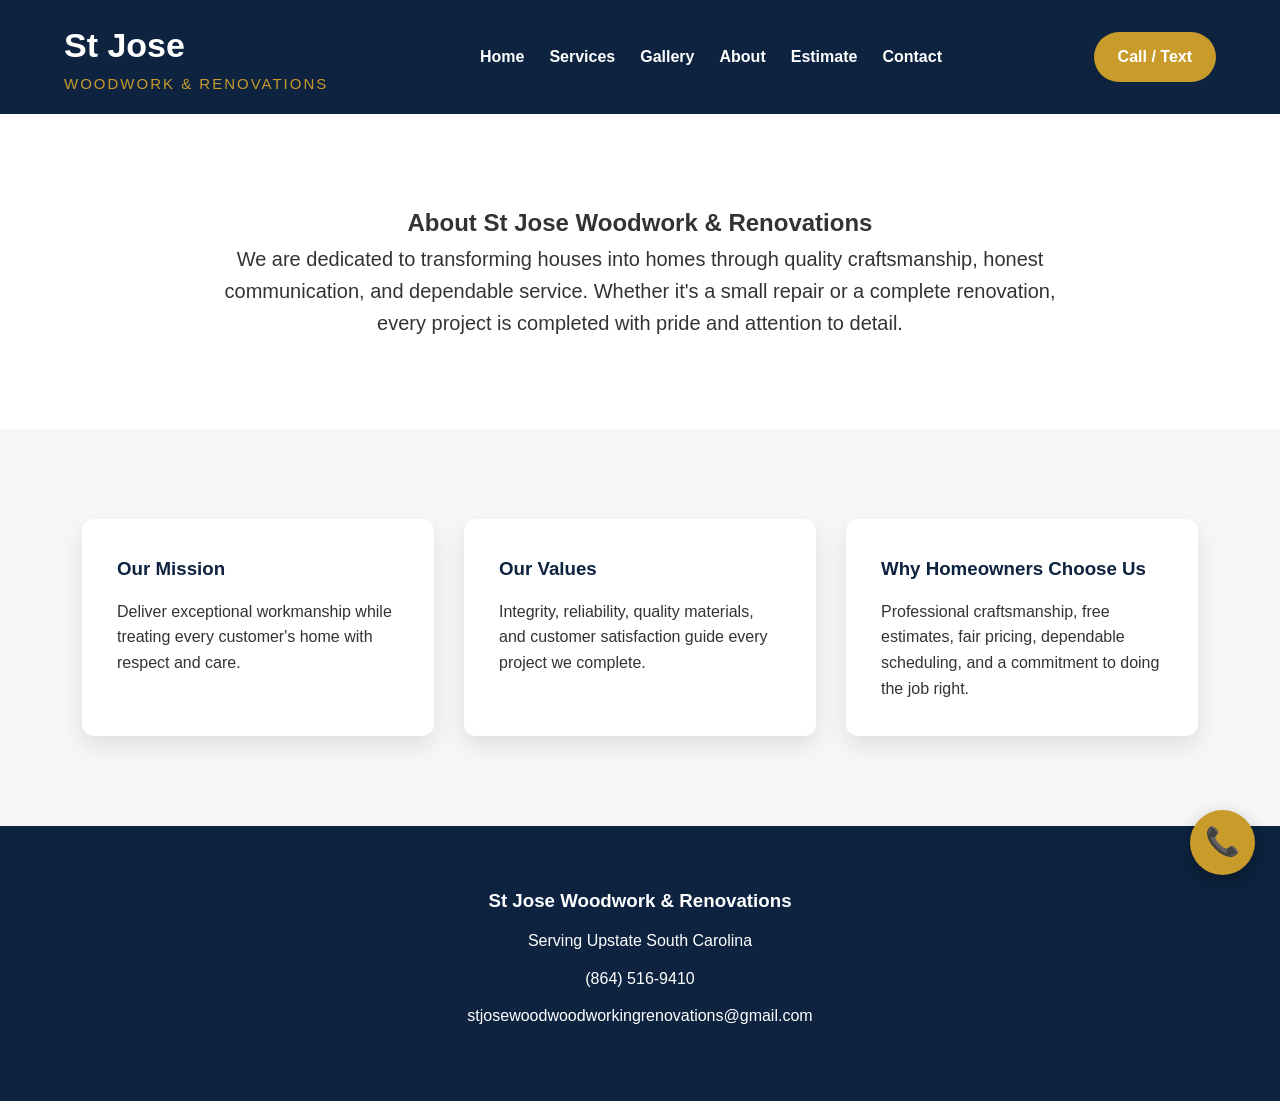
<file: about.html>
<!DOCTYPE html>
<html lang="en">

<head>

<meta charset="UTF-8">

<meta name="viewport" content="width=device-width, initial-scale=1.0">

<title>About Us | St Jose Woodwork & Renovations</title>

<link rel="stylesheet" href="assets/css/style.css">

</head>

<body>

<header class="header">

<div class="container">

<div class="logo">

<h2>St Jose</h2>

<span>Woodwork & Renovations</span>

</div>

<nav>

<ul>

<li><a href="index.html">Home</a></li>

<li><a href="services.html">Services</a></li>

<li><a href="gallery.html">Gallery</a></li>

<li><a href="about.html">About</a></li>

<li><a href="estimate.html">Estimate</a></li>

<li><a href="contact.html">Contact</a></li>

</ul>

</nav>

<a href="tel:8645169410" class="call-button">Call / Text</a>

</div>

</header>

<section class="intro">

<div class="container">

<h1>About St Jose Woodwork & Renovations</h1>

<p>

We are dedicated to transforming houses into homes through quality craftsmanship, honest communication, and dependable service. Whether it's a small repair or a complete renovation, every project is completed with pride and attention to detail.

</p>

</div>

</section>

<section class="services">

<div class="container">

<div class="service-grid">

<div class="service-card">

<h3>Our Mission</h3>

<p>

Deliver exceptional workmanship while treating every customer's home with respect and care.

</p>

</div>

<div class="service-card">

<h3>Our Values</h3>

<p>

Integrity, reliability, quality materials, and customer satisfaction guide every project we complete.

</p>

</div>

<div class="service-card">

<h3>Why Homeowners Choose Us</h3>

<p>

Professional craftsmanship, free estimates, fair pricing, dependable scheduling, and a commitment to doing the job right.

</p>

</div>

</div>

</div>

</section>

<footer>

<div class="container">

<h3>St Jose Woodwork & Renovations</h3>

<p>Serving Upstate South Carolina</p>

<p>(864) 516-9410</p>

<p>stjosewoodwoodworkingrenovations@gmail.com</p>

</div>

</footer>

<script src="assets/js/script.js"></script>

</body>

</html>
</file>
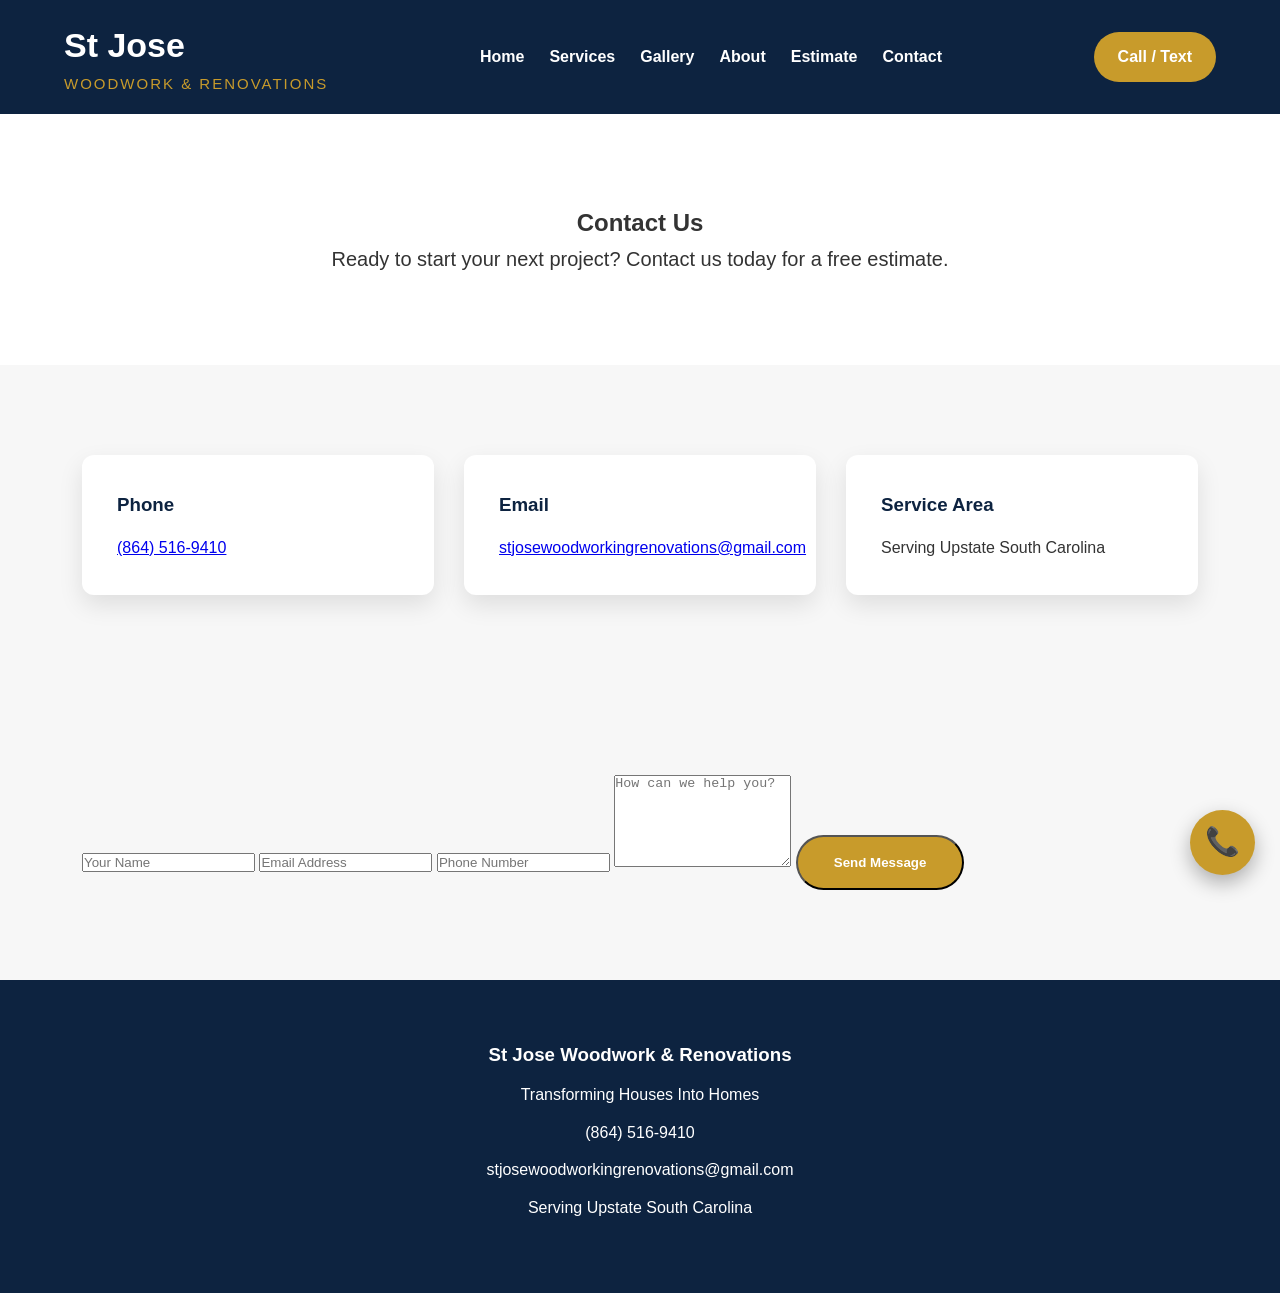
<file: contact.html>
<!DOCTYPE html>
<html lang="en">

<head>

<meta charset="UTF-8">

<meta name="viewport" content="width=device-width, initial-scale=1.0">

<title>Contact | St Jose Woodwork & Renovations</title>

<link rel="stylesheet" href="assets/css/style.css">

</head>

<body>

<header class="header">

<div class="container">

<div class="logo">

<h2>St Jose</h2>

<span>Woodwork & Renovations</span>

</div>

<nav>

<ul>

<li><a href="index.html">Home</a></li>

<li><a href="services.html">Services</a></li>

<li><a href="gallery.html">Gallery</a></li>

<li><a href="about.html">About</a></li>

<li><a href="estimate.html">Estimate</a></li>

<li><a href="contact.html">Contact</a></li>

</ul>

</nav>

<a class="call-button" href="tel:8645169410">

Call / Text

</a>

</div>

</header>

<section class="intro">

<div class="container">

<h1>Contact Us</h1>

<p>

Ready to start your next project? Contact us today for a free estimate.

</p>

</div>

</section>

<section class="services">

<div class="container">

<div class="service-grid">

<div class="service-card">

<h3>Phone</h3>

<p>

<a href="tel:8645169410">(864) 516-9410</a>

</p>

</div>

<div class="service-card">

<h3>Email</h3>

<p>

<a href="mailto:stjosewoodworkingrenovations@gmail.com">

stjosewoodworkingrenovations@gmail.com

</a>

</p>

</div>

<div class="service-card">

<h3>Service Area</h3>

<p>

Serving Upstate South Carolina

</p>

</div>

</div>

</div>

</section>

<section class="services">

<div class="container">

<form
    class="estimate-form"
    action="https://formsubmit.co/stjosewoodworkingrenovations@gmail.com"
    method="POST">

    <input type="hidden" name="_subject" value="New Contact Request">
    <input type="hidden" name="_captcha" value="false">
    <input type="hidden" name="_template" value="table">

<input type="text" placeholder="Your Name" required>

<input type="email" placeholder="Email Address">

<input type="tel" placeholder="Phone Number" required>

<textarea rows="6" placeholder="How can we help you?"></textarea>

<button class="gold-btn" type="submit">

Send Message

</button>

</form>

</div>

</section>

<footer>

<div class="container">

<h3>St Jose Woodwork & Renovations</h3>

<p>Transforming Houses Into Homes</p>

<p>(864) 516-9410</p>

<p>stjosewoodworkingrenovations@gmail.com</p>

<p>Serving Upstate South Carolina</p>

</div>

</footer>

<script src="assets/js/script.js"></script>

</body>

</html>
</file>
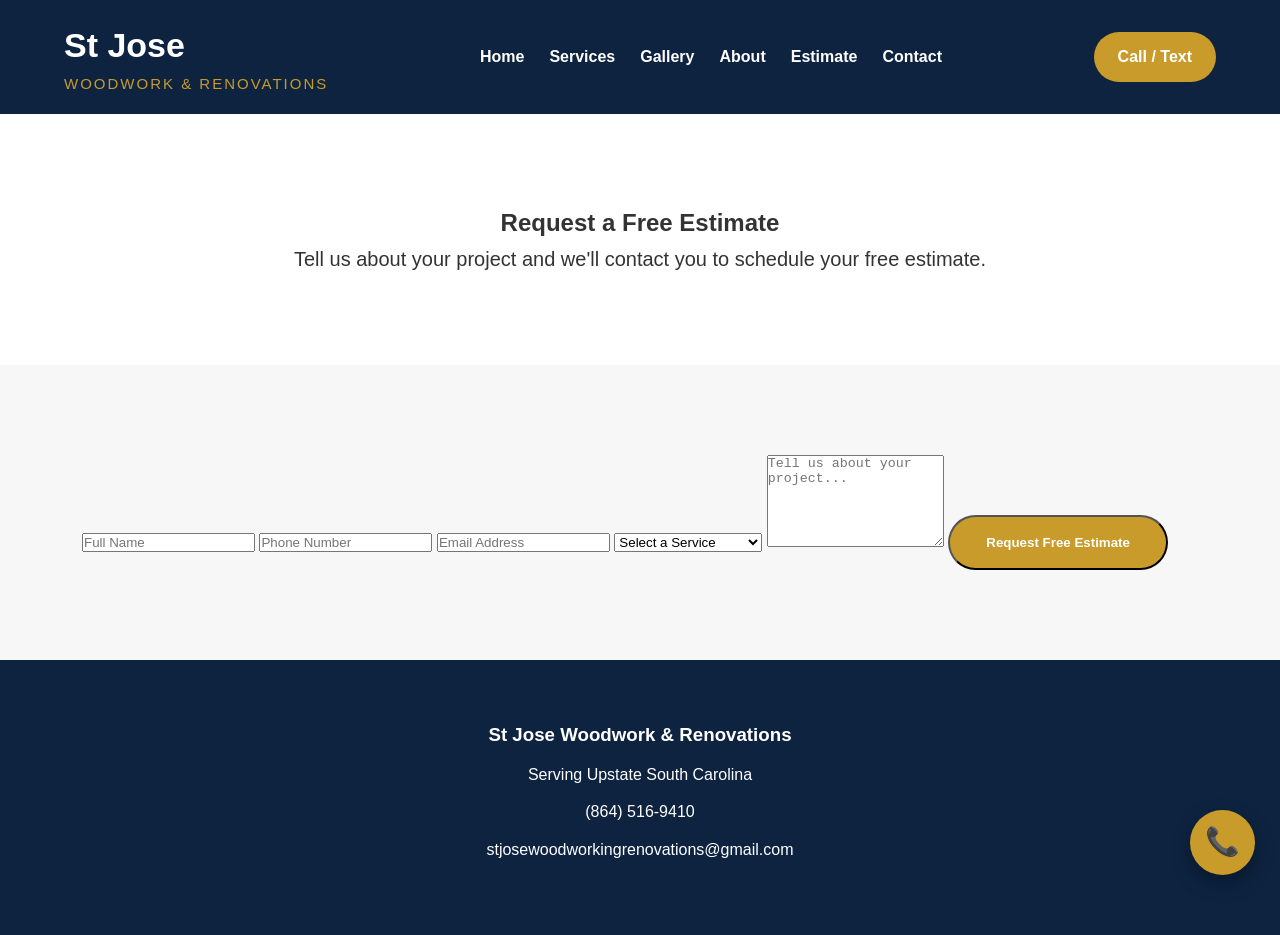
<file: estimate.html>
<!DOCTYPE html>
<html lang="en">

<head>

<meta charset="UTF-8">

<meta name="viewport" content="width=device-width, initial-scale=1.0">

<title>Free Estimate | St Jose Woodwork & Renovations</title>

<link rel="stylesheet" href="assets/css/style.css">

</head>

<body>

<header class="header">

<div class="container">

<div class="logo">

<h2>St Jose</h2>

<span>Woodwork & Renovations</span>

</div>

<nav>

<ul>

<li><a href="index.html">Home</a></li>

<li><a href="services.html">Services</a></li>

<li><a href="gallery.html">Gallery</a></li>

<li><a href="about.html">About</a></li>

<li><a href="estimate.html">Estimate</a></li>

<li><a href="contact.html">Contact</a></li>

</ul>

</nav>

<a href="tel:8645169410" class="call-button">Call / Text</a>

</div>

</header>

<section class="intro">

<div class="container">

<h1>Request a Free Estimate</h1>

<p>

Tell us about your project and we'll contact you to schedule your free estimate.

</p>

</div>

</section>

<section class="services">

<div class="container">

<form
    class="estimate-form"
    action="https://formsubmit.co/stjosewoodworkingrenovations@gmail.com"
    method="POST">

    <input type="hidden" name="_subject" value="New Estimate Request">
    <input type="hidden" name="_captcha" value="false">
    <input type="hidden" name="_template" value="table">

<input type="text" placeholder="Full Name" required>

<input type="tel" placeholder="Phone Number" required>

<input type="email" placeholder="Email Address">

<select required>

<option value="">Select a Service</option>

<option>Deck Construction</option>

<option>Fencing</option>

<option>Roofing</option>

<option>Kitchen Remodeling</option>

<option>Painting</option>

<option>Plumbing</option>

<option>General Renovations</option>

</select>

<textarea rows="6" placeholder="Tell us about your project..."></textarea>

<button class="gold-btn" type="submit">

Request Free Estimate

</button>

</form>

</div>

</section>

<footer>

<div class="container">

<h3>St Jose Woodwork & Renovations</h3>

<p>Serving Upstate South Carolina</p>

<p>(864) 516-9410</p>

<p>stjosewoodworkingrenovations@gmail.com</p>

</div>

</footer>

<script src="assets/js/script.js"></script>

</body>

</html>
</file>
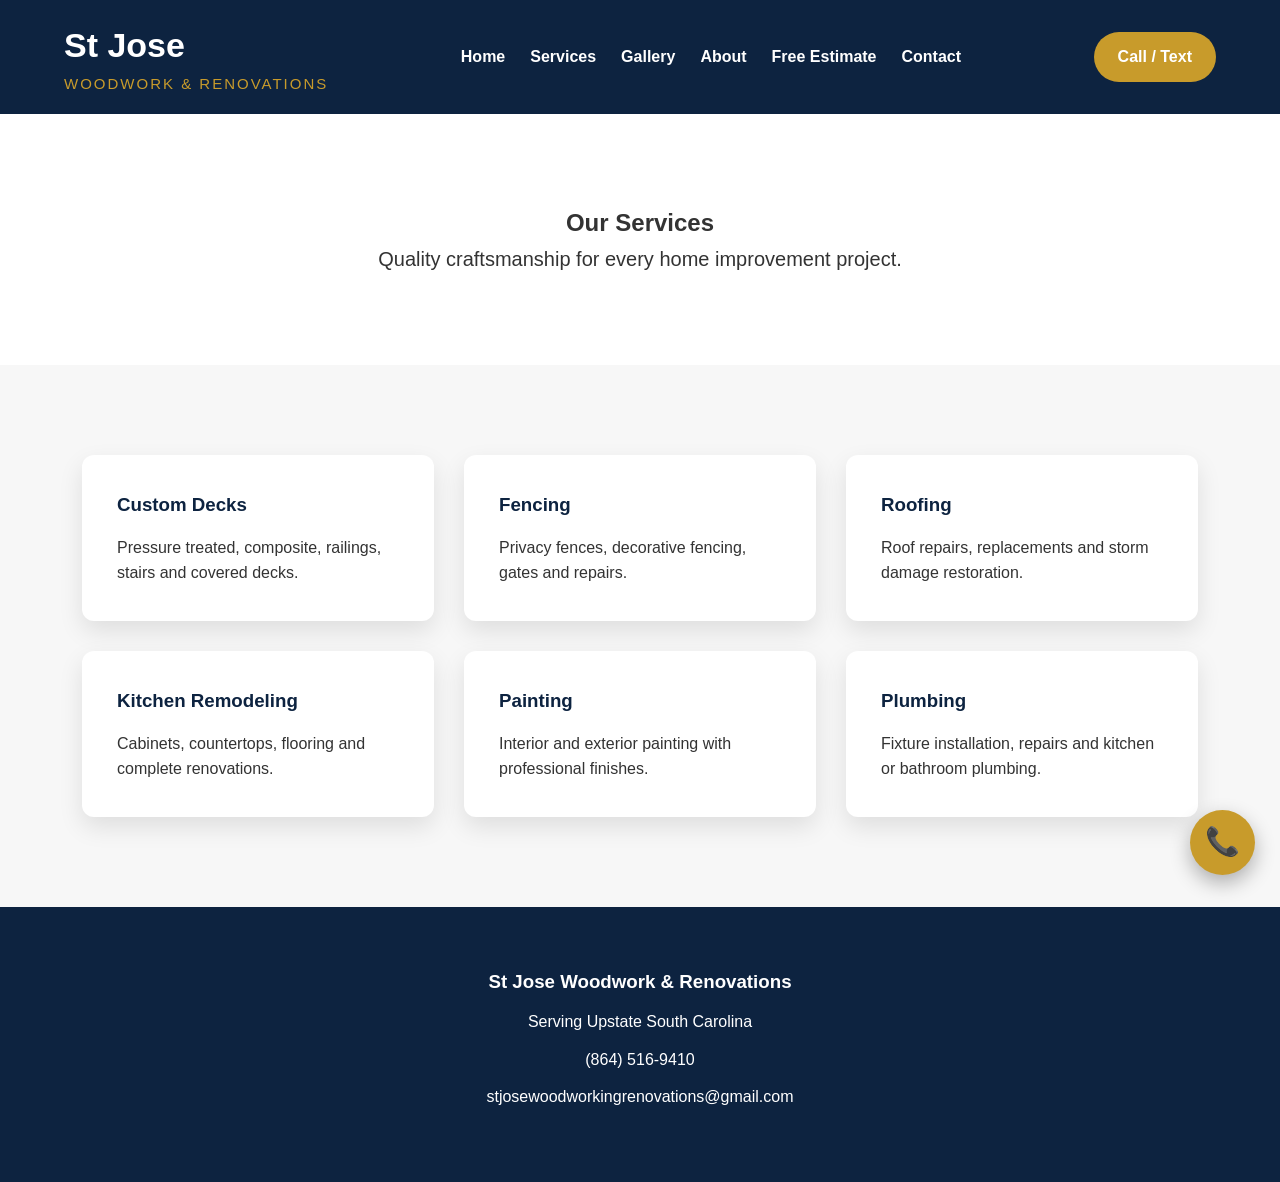
<file: services.html>
<!DOCTYPE html>
<html lang="en">
<head>
    <meta charset="UTF-8">
    <meta name="viewport" content="width=device-width, initial-scale=1.0">
    <title>Our Services | St Jose Woodwork & Renovations</title>
    <link rel="stylesheet" href="assets/css/style.css">
</head>
<body>

<header class="header">
    <div class="container">
        <div class="logo">
            <h2>St Jose</h2>
            <span>Woodwork & Renovations</span>
        </div>

        <nav>
            <ul>
                <li><a href="index.html">Home</a></li>
                <li><a href="services.html">Services</a></li>
                <li><a href="gallery.html">Gallery</a></li>
                <li><a href="about.html">About</a></li>
                <li><a href="estimate.html">Free Estimate</a></li>
                <li><a href="contact.html">Contact</a></li>
            </ul>
        </nav>

        <a class="call-button" href="tel:8645169410">
            Call / Text
        </a>
    </div>
</header>

<section class="intro">

<div class="container">

<h1>Our Services</h1>

<p>
Quality craftsmanship for every home improvement project.
</p>

</div>

</section>

<section class="services">

<div class="container">

<div class="service-grid">

<div class="service-card">
<h3>Custom Decks</h3>
<p>Pressure treated, composite, railings, stairs and covered decks.</p>
</div>

<div class="service-card">
<h3>Fencing</h3>
<p>Privacy fences, decorative fencing, gates and repairs.</p>
</div>

<div class="service-card">
<h3>Roofing</h3>
<p>Roof repairs, replacements and storm damage restoration.</p>
</div>

<div class="service-card">
<h3>Kitchen Remodeling</h3>
<p>Cabinets, countertops, flooring and complete renovations.</p>
</div>

<div class="service-card">
<h3>Painting</h3>
<p>Interior and exterior painting with professional finishes.</p>
</div>

<div class="service-card">
<h3>Plumbing</h3>
<p>Fixture installation, repairs and kitchen or bathroom plumbing.</p>
</div>

</div>

</div>

</section>

<footer>

<div class="container">

<h3>St Jose Woodwork & Renovations</h3>

<p>Serving Upstate South Carolina</p>

<p>(864) 516-9410</p>

<p>stjosewoodworkingrenovations@gmail.com</p>

</div>

</footer>

<script src="assets/js/script.js"></script>

</body>
</html>
</file>
<file: assets/css/style.css>
/* ===========================
   ST JOSE WOODWORK VERSION 2
=========================== */

*{
margin:0;
padding:0;
box-sizing:border-box;
}

body{

font-family:Montserrat,Arial,sans-serif;

background:#f4f4f4;

color:#333;

line-height:1.6;

}

.container{

width:90%;

max-width:1200px;

margin:auto;

}

/* HEADER */

.header{

background:#0D2340;

position:sticky;

top:0;

z-index:999;

}

.header .container{

display:flex;

justify-content:space-between;

align-items:center;

padding:18px 0;

}

.logo h2{

color:white;

font-size:34px;

font-weight:800;

}

.logo span{

display:block;

color:#C89B2B;

font-size:15px;

letter-spacing:2px;

text-transform:uppercase;

}

nav ul{

display:flex;

list-style:none;

gap:25px;

}

nav a{

color:white;

text-decoration:none;

font-weight:600;

transition:.3s;

}

nav a:hover{

color:#C89B2B;

}

.call-button{

background:#C89B2B;

color:white;

padding:12px 24px;

border-radius:40px;

text-decoration:none;

font-weight:bold;

}

/* HERO */

.hero{

height:90vh;

background:linear-gradient(rgba(13,35,64,.78),rgba(13,35,64,.78)),
url("../images/hero.jpg");

background-size:cover;

background-position:center;

display:flex;

justify-content:center;

align-items:center;

text-align:center;

}

.hero-content{

max-width:800px;

padding:20px;

}

.hero h1{

color:white;

font-size:64px;

margin-bottom:20px;

}

.hero p{

color:white;

font-size:22px;

margin-bottom:35px;

}

.hero-buttons{

display:flex;

justify-content:center;

gap:20px;

flex-wrap:wrap;

}

.gold-btn{

background:#C89B2B;

color:white;

padding:18px 36px;

border-radius:40px;

text-decoration:none;

font-weight:bold;

}

.outline-btn{

border:2px solid white;

color:white;

padding:18px 36px;

border-radius:40px;

text-decoration:none;

font-weight:bold;

}

/* INTRO */

.intro{

padding:90px 20px;

background:white;

text-align:center;

}

.intro h2{

font-size:42px;

color:#0D2340;

margin-bottom:20px;

}

.intro p{

max-width:850px;

margin:auto;

font-size:20px;

}

/* SERVICES */

.services{

padding:90px 20px;

background:#f7f7f7;

}

.services h2{

text-align:center;

font-size:42px;

margin-bottom:50px;

color:#0D2340;

}

.service-grid{

display:grid;

grid-template-columns:repeat(auto-fit,minmax(260px,1fr));

gap:30px;

}

.service-card{

background:white;

padding:35px;

border-radius:12px;

box-shadow:0 10px 25px rgba(0,0,0,.1);

transition:.3s;

}

.service-card:hover{

transform:translateY(-8px);

}

.service-card h3{

color:#0D2340;

margin-bottom:15px;

}

/* WHY US */

.why-us{

padding:90px 20px;

background:#0D2340;

color:white;

}

.why-us h2{

text-align:center;

font-size:42px;

margin-bottom:50px;

}

.why-grid{

display:grid;

grid-template-columns:repeat(auto-fit,minmax(250px,1fr));

gap:30px;

}

.why-card{

background:#18385f;

padding:30px;

border-radius:12px;

}

/* PROCESS */

.process{

padding:90px 20px;

text-align:center;

background:white;

}

.process-grid{

display:grid;

grid-template-columns:repeat(auto-fit,minmax(220px,1fr));

gap:30px;

margin-top:40px;

}

.step span{

display:inline-flex;

justify-content:center;

align-items:center;

width:70px;

height:70px;

border-radius:50%;

background:#C89B2B;

color:white;

font-size:28px;

font-weight:bold;

margin-bottom:20px;

}

/* SERVICE AREA */

.service-area{

padding:80px 20px;

background:#f7f7f7;

text-align:center;

}

.service-area h2{

color:#0D2340;

margin-bottom:20px;

}

/* FOOTER */

footer{

background:#0D2340;

color:white;

padding:60px 20px;

text-align:center;

}

footer p{

margin:12px 0;

}

/* MOBILE */

@media(max-width:900px){

nav ul{

display:none;

}

.hero h1{

font-size:42px;

}

.hero p{

font-size:18px;

}

}

/* ===========================
   ANIMATIONS
=========================== */

.hidden{
opacity:0;
transform:translateY(40px);
transition:all .8s ease;
}

.show{
opacity:1;
transform:translateY(0);
}

/* Floating Call Button */

.floating-call{

position:fixed;

bottom:25px;

right:25px;

width:65px;

height:65px;

border-radius:50%;

background:#C89B2B;

color:white;

display:flex;

justify-content:center;

align-items:center;

font-size:28px;

text-decoration:none;

box-shadow:0 8px 20px rgba(0,0,0,.3);

z-index:9999;

transition:.3s;

}

.floating-call:hover{

transform:scale(1.1);

}

...existing CSS

}

.hidden{
opacity:0;
transform:translateY(40px);
transition:all .8s ease;
}

.show{
opacity:1;
transform:translateY(0);
}

/* Floating Call Button */

.floating-call{

position:fixed;

bottom:25px;

right:25px;

width:65px;

height:65px;

border-radius:50%;

background:#C89B2B;

color:white;

display:flex;

justify-content:center;

align-items:center;

font-size:28px;

text-decoration:none;

box-shadow:0 8px 20px rgba(0,0,0,.3);

z-index:9999;

transition:.3s;

}

.floating-call:hover{

transform:scale(1.1);

}

<!DOCTYPE html>
<html lang="en">

<head>

<meta charset="UTF-8">

<meta name="viewport" content="width=device-width, initial-scale=1.0">

<title>Free Estimate | St Jose Woodwork & Renovations</title>

<link rel="stylesheet" href="assets/css/style.css">

</head>

<body>

<header class="header">

<div class="container">

<div class="logo">

<h2>St Jose</h2>

<span>Woodwork & Renovations</span>

</div>

<nav>

<ul>

<li><a href="index.html">Home</a></li>

<li><a href="services.html">Services</a></li>

<li><a href="gallery.html">Gallery</a></li>

<li><a href="about.html">About</a></li>

<li><a href="estimate.html">Estimate</a></li>

<li><a href="contact.html">Contact</a></li>

</ul>

</nav>

<a href="tel:8645169410" class="call-button">Call / Text</a>

</div>

</header>

<section class="intro">

<div class="container">

<h1>Request a Free Estimate</h1>

<p>

Tell us about your project and we'll contact you to schedule your free estimate.

</p>

</div>

</section>

<section class="services">

<div class="container">

<form class="estimate-form">

<input type="text" placeholder="Full Name" required>

<input type="tel" placeholder="Phone Number" required>

<input type="email" placeholder="Email Address">

<select required>

<option value="">Select a Service</option>

<option>Deck Construction</option>

<option>Fencing</option>

<option>Roofing</option>

<option>Kitchen Remodeling</option>

<option>Painting</option>

<option>Plumbing</option>

<option>General Renovations</option>

</select>

<textarea rows="6" placeholder="Tell us about your project..."></textarea>

<button class="gold-btn" type="submit">

Request Free Estimate

</button>

</form>

</div>

</section>

<footer>

<div class="container">

<h3>St Jose Woodwork & Renovations</h3>

<p>Serving Upstate South Carolina</p>

<p>(864) 516-9410</p>

<p>stjosephwoodworks20@gmail.com</p>

</div>

</footer>

<script src="assets/js/script.js"></script>

</body>

</html>
</file>
